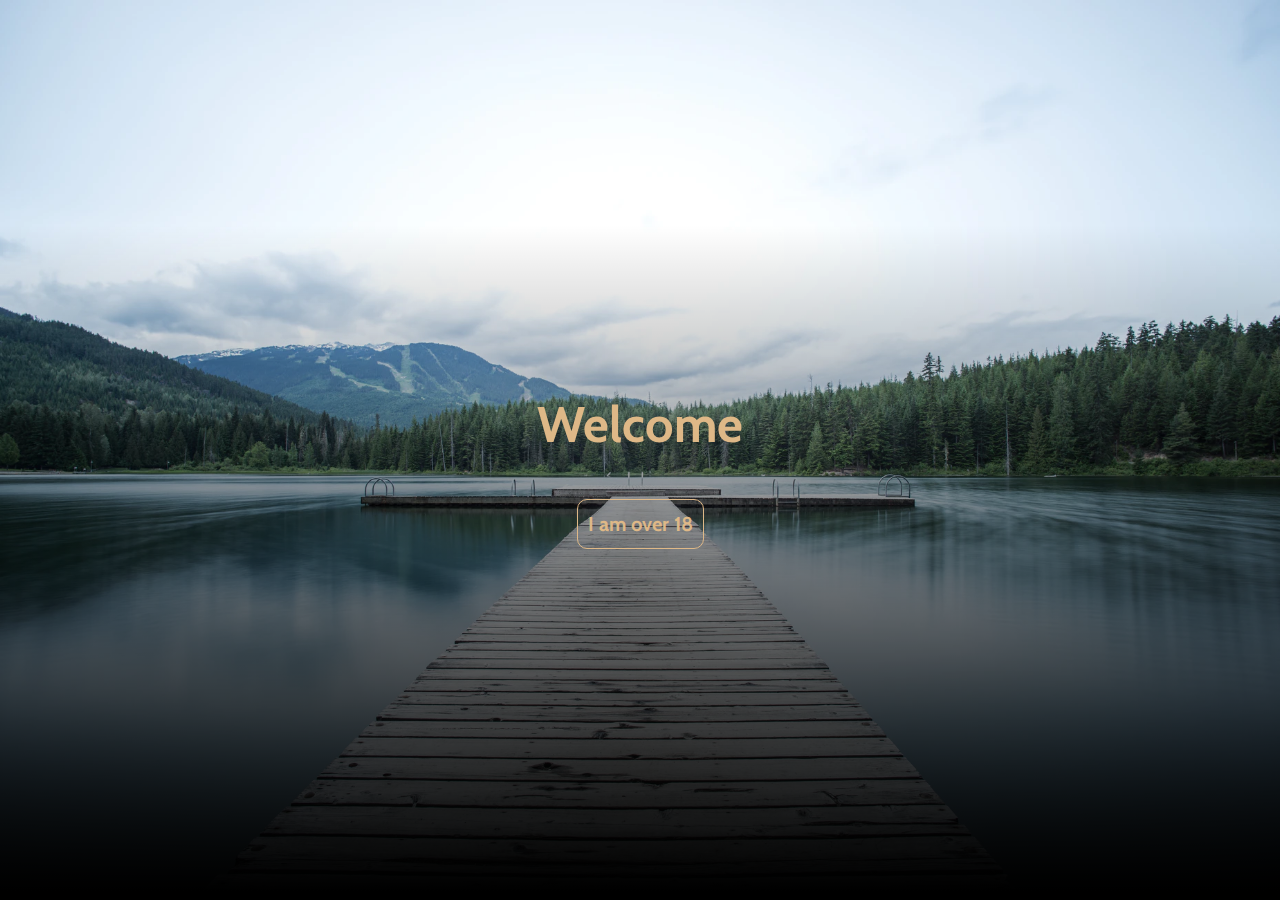
<file: index.html>
<!DOCTYPE html>
<html lang="en">

<head>
  <meta charset="UTF-8">
  <meta name="viewport" content="width=device-width, initial-scale=1.0">
  <link rel="preconnect" href="https://fonts.gstatic.com">
  <link href="https://fonts.googleapis.com/css2?family=Cabin&family=Poppins&display=swap" rel="stylesheet">
  <title>Document</title>
  <link rel="stylesheet" href="css/style.css">
</head>

<body>
  <header class="showcase">
    <h1>Welcome</h1>

    <a href="home.html" class="button">I am over 18</a>

  </header>
</body>

</html>
</file>
<file: css/style.css>
/* everything for the over 18 page */

/* I went very very simple with this so if you would like to get creative feel free! */
body{
  margin: 0;
  color: burlywood;
  line-height: 1.6;
  font-family: 'Cabin', sans-serif;
}

.showcase{
  background-image: linear-gradient(360deg, black 1%, transparent 75%),url('../assets/one.webp');
  height: 100vh;
  background-size: cover;
  background-position: center;
  display: flex;
  flex-direction: column;
  justify-content: center;
  align-items: center;
  font-size: 25px;
}

.button{
  text-decoration: none;
  color:burlywood;
  border: burlywood 1px solid;
  padding: 8px 10px;
  border-radius: 10px;
  font-size: 20px;
  font-weight: bolder;
}

.button:hover{
  font-size: 22px;
}
</file>
